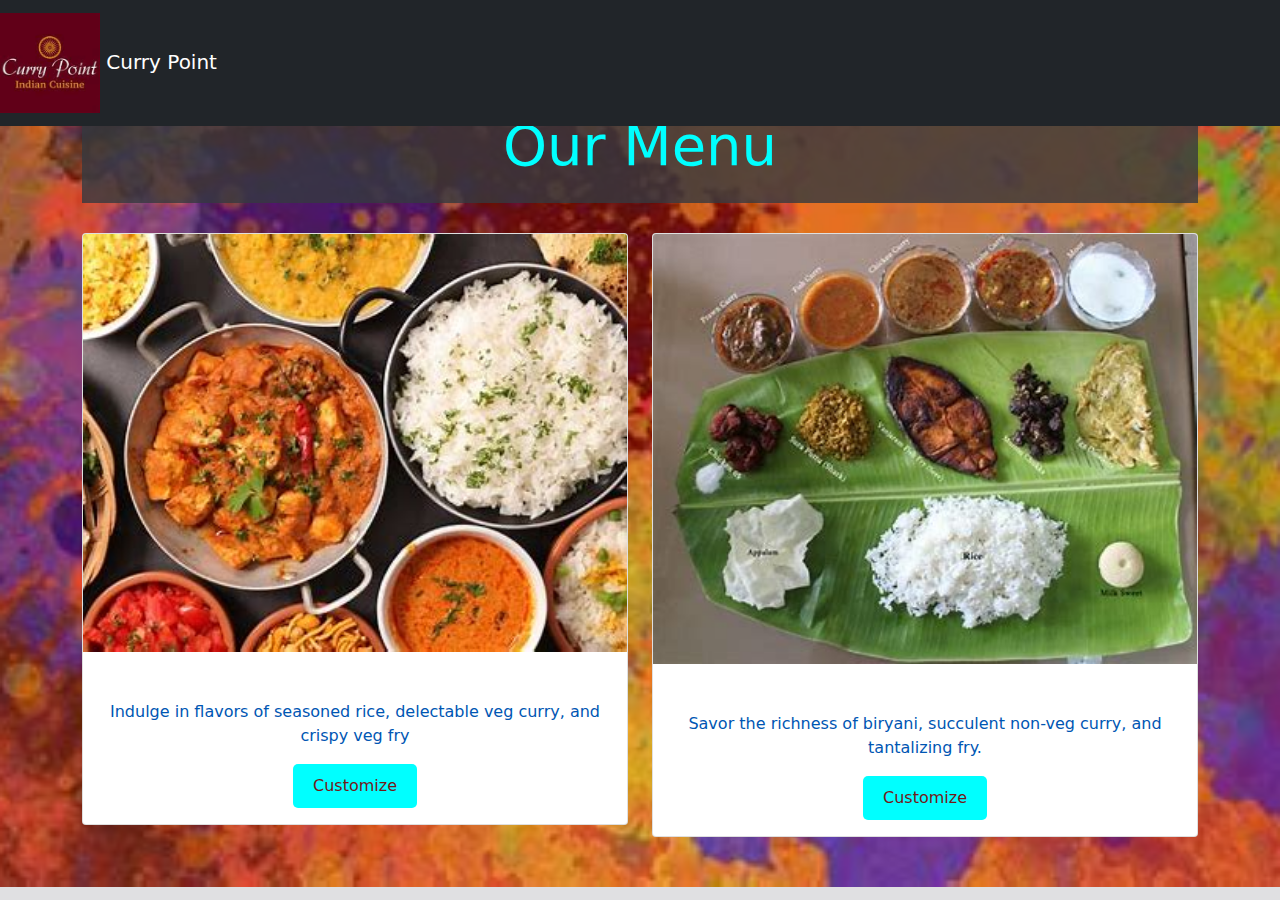
<file: Sample Restaurant/index.html>
<!DOCTYPE html>
<html lang="en">
<head>
    <title>Curry Point - Culinary Delights</title>
    <link href="bootstrap.min.css" rel="stylesheet">
    <style>
        body {
            background-image: url('b3.jpg');
            background-size: cover;
            background-position: center;
            background-repeat: no-repeat;
            color: #ffffff;
        }
        .navbar {
            background-color: rgba(52, 58, 64, 0.8);
        }
        .jumbotron {
            background-color: rgba(52, 58, 64, 0.8);
            padding: 1rem 1rem; /* Increased padding for the jumbotron */
        }
        .menu-section {
            margin-top: 30px;
            text-align: justify;
        }
        h2 {
            color: cyan;
        }
        #logo {
            max-width: 100px;
        }
        /* Adjustments for better spacing */
        .menu-item {
            margin-bottom: 50px;
            text-align: center;
        }
        .customize-btn {
            display: inline-block;
            padding: 10px 20px;
            font-size: 16px;
            text-align: center;
            text-decoration: none;
            background-color: aqua;
            border-radius: 5px;
            transition: background-color 0.3s;
        }
        .customize-btn:hover {
            background-color: #0056b3;
        }
        p {
            color: #0056b3;
        }
    </style>
</head>
<body>
    <nav class="navbar navbar-expand-lg navbar-dark bg-dark fixed-top">
        <a class="navbar-brand" href="#">
            <img src="logo.jpg" alt="Curry Point Logo" id="logo">
            Curry Point
        </a>
    </nav>

    <div class="container mt-5">
        <div class="jumbotron text-center">
            <br><br>
            <h2 class="display-4">Our Menu</h2>
        </div>

        <div class="row menu-section">
            <div class="col-md-6 menu-item">
                <div class="card">
                    <img class="card-img-top" src="veg.jpg">
                    <div class="card-body">
                        <h5 class="card-title">Vegetarian</h5>
                        <p class="card-text">Indulge in flavors of seasoned rice, delectable veg curry, and crispy veg fry</p>
                        <a href="vegOptions.html" class="customize-btn">Customize</a>
                    </div>
                </div>
            </div>
            <div class="col-md-6 menu-item">
                <div class="card">
                    <img class="card-img-top" src="nveg.jpg">
                    <div class="card-body">
                        <h5 class="card-title">Non-Vegetarian</h5>
                        <p class="card-text">Savor the richness of biryani, succulent non-veg curry, and tantalizing fry.</p>
                        <a href="NonvegOptions.html" class="customize-btn">Customize</a>
                    </div>
                </div>
            </div>
        </div>
    </div>

    <script src="bootstrap.bundle.min.js"></script>
</body>
</html>
</file>
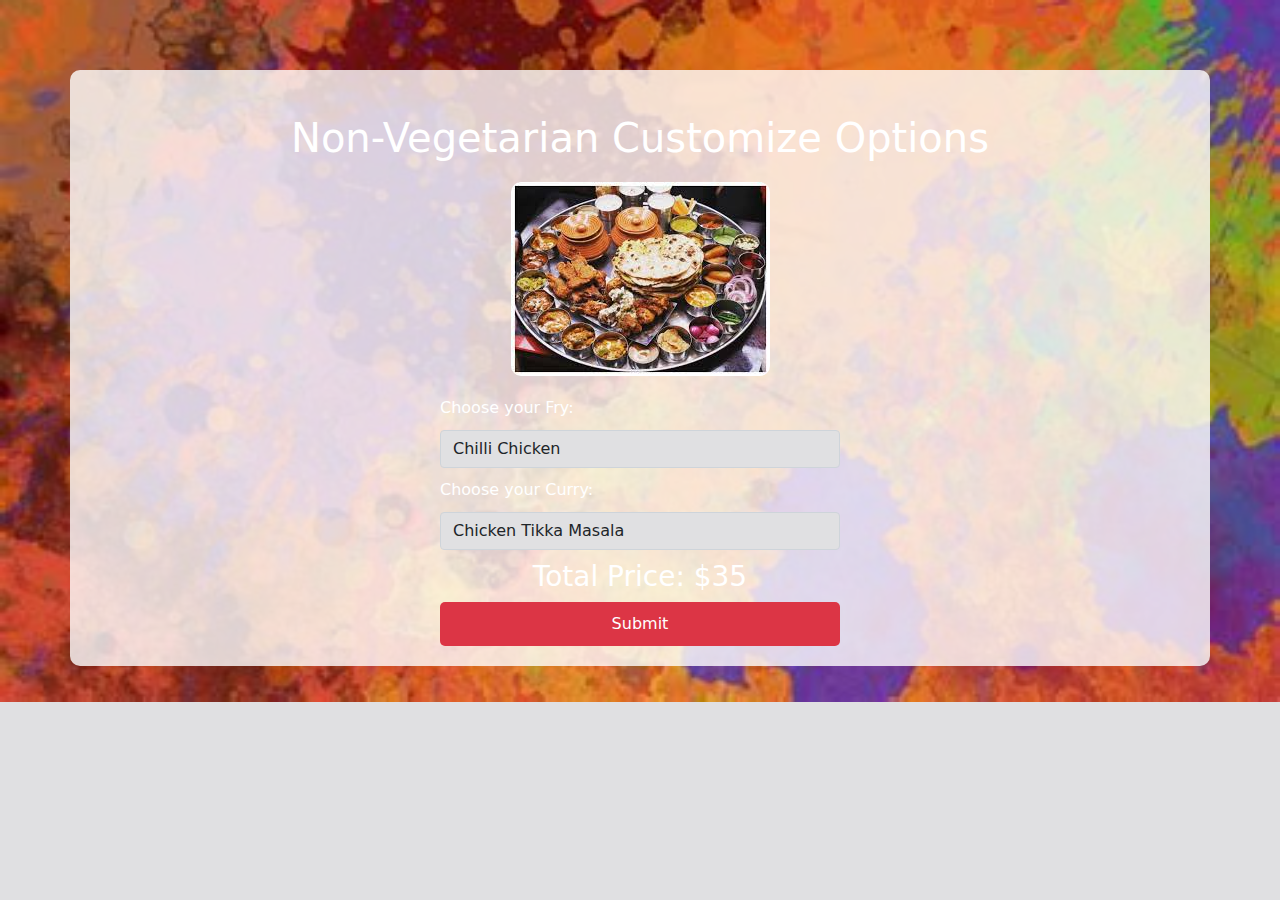
<file: Sample Restaurant/NonvegOptions.html>
<!DOCTYPE html>
<html lang="en">
<head>
    <title>Non-Vegetarian Plate Customize</title>
    <link href="bootstrap.min.css" rel="stylesheet">
    <style>
        body {
            background-image: url('b3.jpg'); /* Replace with your background image path */
            background-size: cover;
            background-position: center;
            background-repeat: no-repeat;
            color: #ffffff;
            padding: 20px;
        }
        #Nonveg_new {
            background-color: rgba(255, 255, 255, 0.8);
            border-radius: 10px;
            padding: 20px;
            margin-top: 50px;
        }
        h1, h3 {
            text-align: center;
        }
        img {
            max-width: 100%;
            height: auto;
            border-radius: 10px;
            margin: 20px auto;
            display: block;
        }
        form {
            max-width: 400px;
            margin: 0 auto;
        }
        select {
            width: 100%;
            padding: 10px;
            margin: 10px 0;
        }
        input[type="submit"] {
            width: 100%;
            padding: 10px;
            background-color: #dc3545;
            color: #fff;
            border: none;
            border-radius: 5px;
            cursor: pointer;
        }
    </style>
</head>
<body>
    <div class="container" id="Nonveg_new">
        <div id="Non-Veg">
            <h1 class="mt-4">Non-Vegetarian Customize Options</h1>
            <img src="Non-vegt.jpg" class="img-fluid" alt="Non-Vegetarian Options Image">
            <form>
                <div class="form-group">
                    <label for="Fry">Choose your Fry:</label>
                    <select class="form-control" name="Fry" id="Fry">
                        <option value="chilli">Chilli Chicken</option>
                        <option value="green">Green Chicken</option>
                        <option value="tandoori">Chicken Tandoori</option>
                        <option value="Natukodi">Natukodi Chicken Fry</option>
                    </select>
                </div>
                <div class="form-group">
                    <label for="Curry">Choose your Curry:</label>
                    <select class="form-control" name="curry" id="curry">
                        <option value="ticka">Chicken Tikka Masala</option>
                        <option value="regular">Regular</option>
                        <option value="Natukodi">Natukodi Curry</option>
                    </select>
                </div>
                <h3>Total Price: $35 </h3>
                <div class="form-group">
                    <input type="submit" class="btn btn-danger" onclick="myFunction()" value="Submit">
                </div>
            </form>
        </div>
    </div>
    <script src="bootstrap.bundle.min.js"></script>
</body>
</html>
</file>
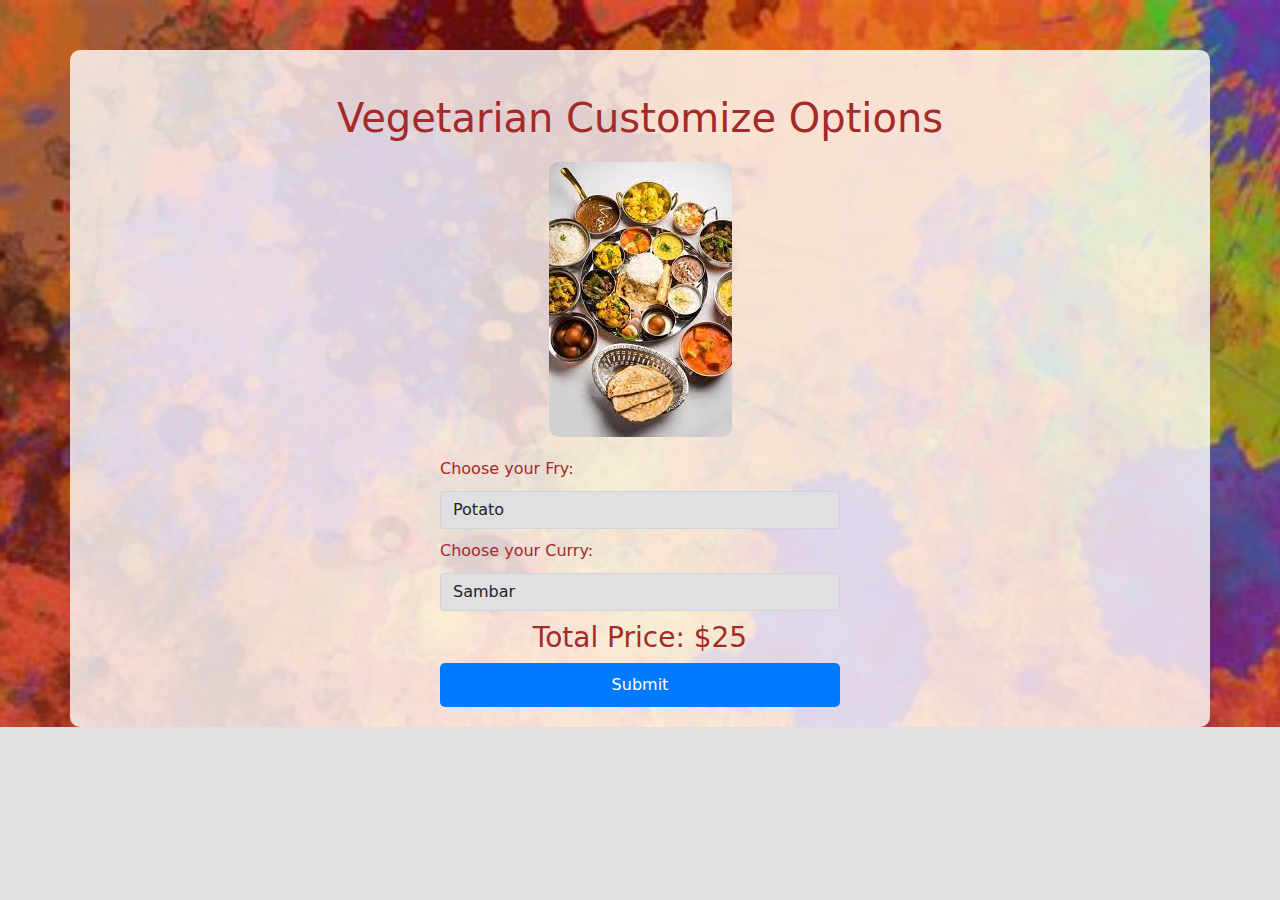
<file: Sample Restaurant/vegOptions.html>
<!DOCTYPE html>
<html lang="en">
<head>
    <title>Vegetarian Plate Customize</title>
    <link href="bootstrap.min.css" rel="stylesheet">
    <style>
        body {
            background-image: url('b3.jpg');
            background-size: cover;
            background-position: center;
            background-repeat: no-repeat;
            color:brown;
        }
        .container {
            background-color: rgba(255, 255, 255, 0.8); /* Semi-transparent white background for better contrast */
            border-radius: 10px;
            padding: 20px;
            margin-top: 50px;
        }
        h1, h3 {
            text-align: center;
        }
        img {
            max-width: 100%;
            height: auto;
            border-radius: 10px;
            margin: 20px auto; /* Center the image */
            display: block;
        }
        form {
            max-width: 400px;
            margin: 0 auto;
        }
        select {
            width: 100%;
            padding: 10px;
            margin: 10px 0;
        }
        input[type="submit"] {
            width: 100%;
            padding: 10px;
            background-color: #007bff;
            color: #fff;
            border: none;
            border-radius: 5px;
            cursor: pointer;
        }
    </style>
</head>
<body>
    <div class="container">
        <h1 class="mt-4">Vegetarian Customize Options</h1>
        <img src="vegt.jpg" class="img-fluid" alt="Vegetarian Options Image">
        <form>
            <div class="form-group">
                <label for="Fry">Choose your Fry:</label>
                <select class="form-control" name="Fry" id="Fry">
                    <option value="potato">Potato</option>
                    <option value="okra">Okra</option>
                    <option value="Paneer">Paneer</option>
                    <option value="mushrooms">Mushrooms</option>
                </select>
            </div>
            <div class="form-group">
                <label for="Curry">Choose your Curry:</label>
                <select class="form-control" name="curry" id="curry">
                    <option value="Sambar">Sambar</option>
                    <option value="Dal">Dal</option>
                    <option value="Paneer">Paneer Tikka Masala</option>
                    <option value="mushrooms">Mushroom Curry</option>
                </select>
            </div>
            <h3>Total Price: $25 </h3>
            <div class="form-group">
                <input type="submit" class="btn btn-primary" onclick="myFunction()" value="Submit">
            </div>
        </form>
    </div>
    <script src="bootstrap.bundle.min.js"></script>
</body>
</html>
</file>
